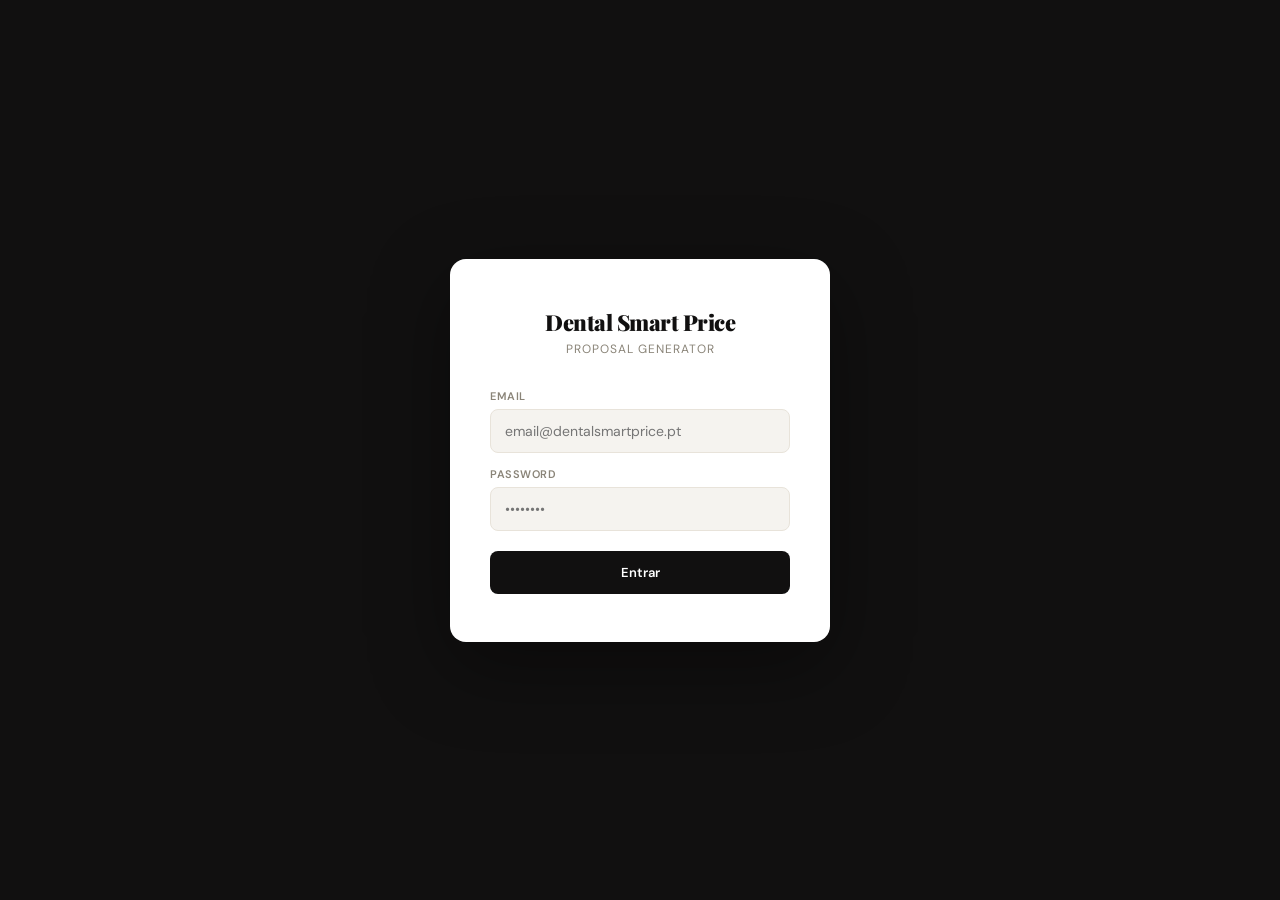
<file: index.html>
<!DOCTYPE html>
<html>
<head>
<meta charset="UTF-8">
<meta http-equiv="refresh" content="0; url=proposal-generator.html">
<title>DSP Proposal Generator</title>
</head>
<body>
<p>A redirecionar... <a href="proposal-generator.html">clica aqui</a> se não redirecionar.</p>
</body>
</html>
</file>
<file: proposal-style.css>
/* ═══════════════════════════════════════════════════════════════
   DSP — Estilos da Proposta Gerada
   Edita este ficheiro para alterar o design da proposta.
   Não toques no proposal-generator.html.
═══════════════════════════════════════════════════════════════ */

/* ── FONTS ── */
/* Outfit (títulos) + DM Sans (corpo) + DM Mono (labels/refs) */
/* Carregadas via <link> no HTML */

:root {
  --font-display: 'Outfit', 'Trebuchet MS', 'Arial Black', sans-serif;
  --font-body:    'DM Sans', system-ui, -apple-system, 'Segoe UI', Arial, sans-serif;
  --font-mono:    'DM Mono', 'Courier New', 'Consolas', monospace;
  /* Cores — altera aqui para mudar a paleta */
  --gold:      #B8892A;
  --gold-lt:   #D4B84A;
  --accent:    #1A5FBF;
}

/* ── PAGE WRAPPER ── */
.page{max-width:820px;margin:0 auto;background:white;box-shadow:0 4px 32px rgba(0,0,0,.1);}

/* ── COVER ── */
.cover{height:297mm;background:#0C0C0E;position:relative;overflow:hidden;display:flex;flex-direction:column;padding:52px 56px;page-break-after:always;}
.cover::before{content:'';position:absolute;inset:0;background-image:linear-gradient(rgba(26,95,191,.06) 1px,transparent 1px),linear-gradient(90deg,rgba(26,95,191,.06) 1px,transparent 1px);background-size:40px 40px;mask-image:radial-gradient(ellipse 80% 80% at 50% 50%,black 30%,transparent 100%);}
.cover::after{content:'';position:absolute;top:-120px;right:-80px;width:420px;height:420px;background:radial-gradient(circle,rgba(26,95,191,.18) 0%,rgba(184,137,42,.08) 50%,transparent 70%);pointer-events:none;}
.cover-top{display:flex;justify-content:space-between;align-items:flex-start;position:relative;z-index:2;}
.cover-logo-box{display:flex;align-items:center;gap:12px;}
.cover-logo-mark{width:40px;height:40px;background:linear-gradient(135deg,#B8892A 0%,#D4B84A 100%);border-radius:8px;display:flex;align-items:center;justify-content:center;font-family:var(--font-display);font-weight:800;font-size:14px;color:#0C0C0E;}
.cover-logo-name{font-size:11px;font-weight:500;color:rgba(255,255,255,.35);letter-spacing:2px;text-transform:uppercase;font-family:var(--font-body);}
.cover-doc-info{text-align:right;}
.cover-doc-type{font-size:9px;letter-spacing:3px;text-transform:uppercase;color:rgba(255,255,255,.25);margin-bottom:6px;font-family:var(--font-mono);}
.cover-doc-num{font-family:var(--font-mono);font-size:15px;color:#D4B84A;font-weight:500;}
.cover-line{position:absolute;left:0;right:0;top:116px;height:1px;background:linear-gradient(90deg,transparent,rgba(26,95,191,.4),rgba(184,137,42,.4),transparent);z-index:2;}
.cover-mid{margin-top:auto;margin-bottom:auto;position:relative;z-index:2;}
.cover-title{font-family:var(--font-display);font-size:52px;font-weight:800;color:white;line-height:1.0;letter-spacing:-2px;margin-bottom:8px;}
.cover-title span{background:linear-gradient(135deg,#B8892A 0%,#D4B84A 60%,white 100%);-webkit-background-clip:text;-webkit-text-fill-color:transparent;background-clip:text;}
.cover-subtitle{font-size:13px;color:rgba(255,255,255,.35);font-weight:300;letter-spacing:.5px;margin-top:14px;}
.cover-bottom{display:flex;justify-content:space-between;align-items:flex-end;position:relative;z-index:2;padding-top:28px;border-top:1px solid rgba(255,255,255,.08);}
.cover-client-for{font-size:9px;letter-spacing:3px;text-transform:uppercase;color:rgba(255,255,255,.25);margin-bottom:8px;font-family:var(--font-mono);}
.cover-client-name{font-family:var(--font-display);font-size:22px;font-weight:700;color:white;line-height:1.1;}
.cover-client-detail{font-size:12px;color:rgba(255,255,255,.35);margin-top:5px;font-weight:300;}
.cover-date-col{text-align:right;}
.cover-date-lbl{font-size:9px;letter-spacing:2px;text-transform:uppercase;color:rgba(255,255,255,.2);font-family:var(--font-mono);margin-bottom:4px;}
.cover-date-val{font-size:12px;color:rgba(255,255,255,.4);}
.cover-deco,.cover-deco2,.cover-rule{display:none;}

/* ── CONTACTS ── */
.d-contacts{padding:48px 56px 40px;border-bottom:1px solid #EAEAEA;display:flex;gap:48px;page-break-after:always;}
.d-lbl{font-family:var(--font-mono);font-size:9px;letter-spacing:3px;text-transform:uppercase;color:#B8B8C4;margin-bottom:16px;}
.d-cname{font-family:var(--font-display);font-size:20px;font-weight:700;color:#0C0C0E;margin-bottom:6px;}
.d-cdetail{font-size:12px;color:#7A7A8A;line-height:1.8;}
.d-contacts-client{flex:1;}
.d-contacts-dsp{flex:1;padding-left:32px;border-left:1px solid #EAEAEA;}

/* ── ABOUT ── */
.about-section{background:#1A1A22;padding:52px 56px;position:relative;overflow:hidden;page-break-after:always;}
.about-grid-bg{position:absolute;inset:0;background-image:linear-gradient(rgba(26,95,191,.04) 1px,transparent 1px),linear-gradient(90deg,rgba(26,95,191,.04) 1px,transparent 1px);background-size:28px 28px;pointer-events:none;}
.about-section::before{content:'';position:absolute;left:0;top:0;bottom:0;width:3px;background:linear-gradient(180deg,#1A5FBF,#B8892A);}
.about-eyebrow{font-family:var(--font-mono);font-size:9px;letter-spacing:4px;text-transform:uppercase;color:#1A5FBF;margin-bottom:24px;position:relative;display:flex;align-items:center;gap:10px;}
.about-eyebrow::after{content:'';width:48px;height:1px;background:linear-gradient(90deg,rgba(26,95,191,.5),transparent);}
.about-headline{font-family:var(--font-display);font-size:30px;font-weight:800;color:#ffffff;line-height:1.15;letter-spacing:-.8px;margin-bottom:20px;position:relative;}
.about-intro{font-size:13px;color:rgba(255,255,255,.45);line-height:1.8;max-width:520px;font-weight:300;margin:0 0 40px;position:relative;}
.about-pillars{position:relative;border-top:1px solid rgba(255,255,255,.08);}
.about-pillar{display:grid;grid-template-columns:140px 1fr;gap:24px;padding:16px 0;border-bottom:1px solid rgba(255,255,255,.08);align-items:baseline;}
.about-pillar-title{font-family:var(--font-mono);font-size:10px;letter-spacing:1px;text-transform:uppercase;color:rgba(255,255,255,.3);}
.about-pillar-text{font-size:12px;color:rgba(255,255,255,.55);line-height:1.7;font-weight:300;}
.about-footer-line{margin-top:28px;}
.about-footer-text{font-family:var(--font-mono);font-size:10px;letter-spacing:1.5px;color:rgba(255,255,255,.18);text-transform:uppercase;text-align:center;}

/* ── INTRO ── */
.d-intro{background:#F8F8FA;padding:40px 56px;border-bottom:1px solid #EAEAEA;}
.d-greeting{font-family:var(--font-display);font-size:18px;font-weight:600;color:#0C0C0E;margin-bottom:14px;}
.d-itext{font-size:13px;color:#7A7A8A;max-width:520px;line-height:1.8;font-weight:300;}

/* ── PRODUCTS ── */
.d-prod-wrap{border-top:1px solid #EAEAEA;padding:44px 56px;page-break-inside:avoid;}
.d-prod-image{width:100%;max-height:200px;overflow:hidden;background:#F8F8FA;display:flex;align-items:center;justify-content:center;border-radius:10px;margin-bottom:24px;}
.d-prod-image img{width:100%;height:200px;object-fit:contain;padding:20px;display:block;}
.d-prod-eyebrow{font-family:var(--font-mono);font-size:11px;color:#1A5FBF;font-weight:500;margin-bottom:4px;}
.d-prod-name{font-family:var(--font-display);font-size:22px;font-weight:700;color:#0C0C0E;letter-spacing:-.5px;margin-bottom:4px;}
.d-prod-desc{font-size:12px;color:#7A7A8A;line-height:1.7;margin-bottom:24px;font-weight:300;max-width:480px;}
.d-tbl{width:100%;border-collapse:collapse;font-size:12px;}
.d-tbl thead tr{border-bottom:2px solid #0C0C0E;}
.d-tbl thead th{font-family:var(--font-mono);font-size:9px;letter-spacing:2px;text-transform:uppercase;color:#7A7A8A;font-weight:500;padding:0 0 10px;text-align:left;}
.d-tbl thead th.r{text-align:right;}
.d-tbl td{padding:11px 0;border-bottom:1px solid #EAEAEA;color:#0C0C0E;vertical-align:top;}
.d-tbl td.r{text-align:right;white-space:nowrap;font-family:var(--font-mono);color:#7A7A8A;}
.r-inc{}.r-ao{}.r-off{}.r-disc{}
.r-sub{border-top:2px solid #0C0C0E;}
.r-sub td{padding:12px 0;border-bottom:none;font-weight:600;}
.r-sub td.r{font-family:var(--font-display);font-size:16px;font-weight:700;color:#0C0C0E!important;}
.d-iname{font-weight:500;font-size:13px;margin-bottom:2px;}
.d-idet{font-size:11px;color:#B8B8C4;margin-top:2px;font-weight:300;}
.d-ref{font-family:var(--font-mono);font-size:10px;color:#B8B8C4;}
.d-tag{display:inline-block;font-family:var(--font-mono);font-size:8px;letter-spacing:1px;text-transform:uppercase;padding:2px 6px;border-radius:3px;margin-left:6px;vertical-align:middle;}
.t-inc{background:#EFF7EF;color:#2D7A2D;}
.t-ao{background:#EEF3FC;color:#1A5FBF;}
.t-off{background:#fdf0ee;color:#c0392b;}
.t-disc{background:#FFF4ED;color:#B8571A;}
.p-inc{color:#2D7A2D;font-size:11px;font-weight:600;}
.p-str{text-decoration:line-through;color:#B8B8C4;font-size:11px;display:block;}
.p-zero{color:#c0392b;font-size:12px;font-weight:600;}
.p-disc{color:#2D7A2D;font-weight:600;}
.tbl-pad{padding:0;}
.prod-gap{height:0;}

/* ── SUMMARY ── */
.d-summary{padding:44px 56px;background:#F8F8FA;}
.sum-eyebrow{font-family:var(--font-mono);font-size:9px;letter-spacing:4px;text-transform:uppercase;color:#1A5FBF;margin-bottom:24px;display:flex;align-items:center;gap:12px;}
.sum-eyebrow::after{content:'';flex:1;height:1px;background:linear-gradient(90deg,rgba(26,95,191,.3),transparent);}
.sum-breakdown{margin-bottom:0;}
.sum-row{border-bottom:1px solid #EAEAEA;}
.sum-row-main{display:flex;justify-content:space-between;align-items:center;padding:12px 0;font-size:13px;}
.sum-row-main .sk{color:#7A7A8A;}
.sum-row-main .sv{font-family:var(--font-mono);font-size:13px;}
.sum-sub-lines{padding:0 0 10px;}
.sum-sub-line{display:flex;justify-content:space-between;align-items:center;padding:4px 0;font-size:12px;}
.sum-sub-line .sk{color:#7A7A8A;}
.sum-sub-line.offer .sk,.sum-sub-line.offer .sv{color:#c0392b;}
.sum-sub-line.disc .sk,.sum-sub-line.disc .sv{color:#2D7A2D;}
.sum-sub-line.net{border-top:1px solid #f0ece4;margin-top:4px;padding-top:6px;}
.sum-sub-line.net .sk{color:#0C0C0E;font-weight:600;}
.sum-sub-line.net .sv{font-family:var(--font-mono);font-size:14px;color:#0C0C0E;}
.sum-row.iva .sum-row-main .sk{color:#7A7A8A;}
.sum-row.iva .sum-row-main .sv{font-family:var(--font-mono);}
.sum-total-block{margin-top:28px;background:#0C0C0E;border-radius:12px;padding:28px 32px;display:flex;justify-content:space-between;align-items:center;position:relative;overflow:hidden;page-break-inside:avoid;}
.sum-total-block::before{content:'';position:absolute;inset:0;background-image:linear-gradient(rgba(26,95,191,.07) 1px,transparent 1px),linear-gradient(90deg,rgba(26,95,191,.07) 1px,transparent 1px);background-size:24px 24px;}
.sum-total-block::after{content:'';position:absolute;bottom:-40px;right:-40px;width:180px;height:180px;background:radial-gradient(circle,rgba(26,95,191,.15) 0%,transparent 70%);}
.sum-total-label{font-family:var(--font-mono);font-size:9px;letter-spacing:3px;text-transform:uppercase;color:rgba(255,255,255,.3);margin-bottom:8px;position:relative;}
.sum-total-val{font-family:var(--font-display);font-size:40px;font-weight:800;background:linear-gradient(135deg,#B8892A 0%,#D4B84A 70%,white 100%);-webkit-background-clip:text;-webkit-text-fill-color:transparent;background-clip:text;letter-spacing:-2px;line-height:1;position:relative;}
.sum-total-sub{font-size:10px;color:rgba(255,255,255,.2);margin-top:8px;font-weight:300;position:relative;}
.sum-valid{text-align:right;position:relative;}
.sum-valid-lbl{font-family:var(--font-mono);font-size:9px;letter-spacing:2px;text-transform:uppercase;color:rgba(255,255,255,.2);margin-bottom:6px;}
.sum-valid-val{font-size:12px;color:rgba(255,255,255,.4);font-weight:300;}

/* ── CONDITIONS ── */
.d-conds{padding:44px 56px;}
.conds-eyebrow{font-family:var(--font-mono);font-size:9px;letter-spacing:4px;text-transform:uppercase;color:#B8B8C4;margin-bottom:20px;}
.cond-row{display:grid;grid-template-columns:160px 1fr;border-bottom:1px solid #EAEAEA;padding:12px 0;font-size:12px;gap:24px;}
.cond-k{font-family:var(--font-mono);font-size:10px;color:#B8B8C4;letter-spacing:.5px;padding-top:1px;}
.cond-v{color:#0C0C0E;line-height:1.6;}

/* ── PAYMENT HIGHLIGHT ── */
.cond-payment-highlight{background:#EEF3FC;border-left:3px solid #1A5FBF;border-radius:0 8px 8px 0;padding:14px 20px;margin-bottom:24px;display:flex;align-items:center;gap:14px;}
.cond-payment-highlight-label{font-size:9px;letter-spacing:2px;text-transform:uppercase;color:#1A5FBF;font-family:var(--font-mono);white-space:nowrap;}
.cond-payment-highlight-text{font-size:13px;color:#1A3A6B;font-weight:500;}

/* ── SIGNATURE ── */
.d-sig{margin:0 56px 52px;page-break-inside:avoid;}
.d-sig-hdr{font-family:var(--font-mono);font-size:9px;letter-spacing:2.5px;text-transform:uppercase;color:#B8B8C4;margin-bottom:40px;}
.d-sig-body{padding:0;}
.d-sig-txt{font-size:12px;color:#7A7A8A;line-height:1.75;margin-bottom:28px;max-width:480px;}
.d-sig-fields{display:grid;grid-template-columns:1fr 1fr;gap:28px;}
.d-sf{border-top:1.5px solid #0C0C0E;padding-top:8px;}
.d-sf-lbl{font-size:10px;color:#7A7A8A;letter-spacing:.5px;}
.d-sf-val{min-height:48px;}

/* ── FOOTER ── */
.d-footer{background:#0C0C0E;padding:20px 56px;display:flex;justify-content:space-between;align-items:center;flex-wrap:wrap;gap:8px;page-break-inside:avoid;}
.d-footer-brand{display:flex;align-items:center;gap:10px;}
.d-footer-mark{width:24px;height:24px;background:linear-gradient(135deg,#B8892A,#D4B84A);border-radius:4px;display:flex;align-items:center;justify-content:center;font-family:var(--font-display);font-weight:800;font-size:8px;color:#0C0C0E;}
.d-footer-name{font-size:11px;color:rgba(255,255,255,.3);font-weight:300;font-family:var(--font-body);}
.d-footer-meta{font-family:var(--font-mono);font-size:10px;color:rgba(255,255,255,.2);letter-spacing:.5px;}
.pg-rule{border:none;border-top:1px solid #EAEAEA;margin:0 56px;}

/* ── RESPONSIVE ── */
@media(max-width:600px){
  .cover,.d-contacts,.d-intro,.d-prod-wrap,.d-summary,.d-conds,.about-section,.d-sig{padding-left:20px!important;padding-right:20px!important;}
  .d-sig{margin-left:0;margin-right:0;}
  .cover-title{font-size:36px;}
  .sum-total-val{font-size:28px;}
  .d-prod-name{font-size:18px;}
  .cover-bottom,.d-contacts,.sum-total-block{flex-direction:column;gap:16px;}
  .d-contacts-dsp{padding-left:0;border-left:none;border-top:1px solid #EAEAEA;padding-top:24px;}
  .cond-row,.d-sig-fields,.about-pillar{grid-template-columns:1fr;}
}

/* ── PRINT ── */
@media print{
  *{-webkit-print-color-adjust:exact!important;print-color-adjust:exact!important;}
  .no-print,.app-bar,.out-bar{display:none!important;}
  .page{box-shadow:none;max-width:100%;width:100%;}
  .cover{height:100vh!important;page-break-after:always;}
  .d-contacts{page-break-after:always;}
  .about-section{page-break-after:always;}
  .d-prod-wrap{page-break-inside:avoid;}
  .d-sig{page-break-inside:avoid;}
  .sum-total-block{page-break-inside:avoid;}
  .cover-title{font-size:52px!important;}
  .sum-total-val{font-size:40px!important;}
  .cover-bottom{flex-direction:row!important;}
  .cond-row{grid-template-columns:160px 1fr!important;}
  .d-sig-fields{grid-template-columns:1fr 1fr!important;}
  .d-contacts{flex-direction:row!important;}
  .d-contacts-dsp{padding-left:32px!important;border-left:1px solid #EAEAEA!important;border-top:none!important;}
  @page{margin:0;size:A4;}
}
</file>
